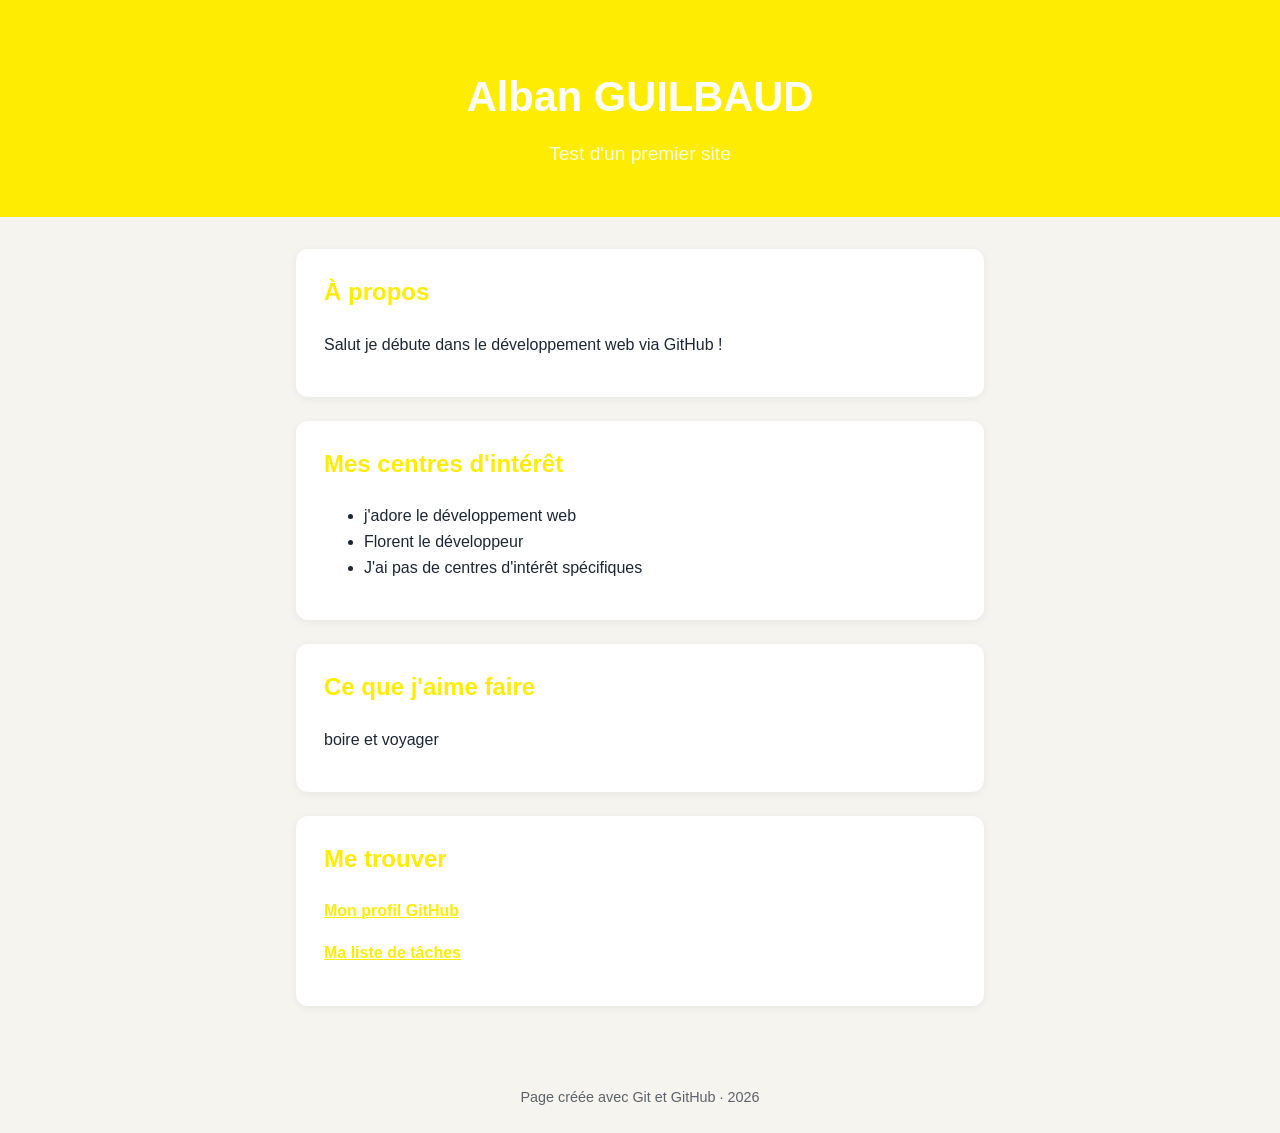
<file: index.html>
<!DOCTYPE html>
<html lang="fr">
<head>
  <meta charset="UTF-8">
  <meta name="viewport" content="width=device-width, initial-scale=1.0">
  <title>Prénom Nom</title>
  <link rel="stylesheet" href="style.css">
</head>
<body>
  <header class="entete">
    <h1>Alban GUILBAUD</h1>
    <p class="accroche">Test d'un premier site</p>
  </header>

  <main>
    <section>
      <h2>À propos</h2>
      <p>Salut je débute dans le développement web via GitHub ! </p>
    </section>
    
    <section>
      <h2>Mes centres d'intérêt</h2>
      <ul>
        <li>j'adore le développement web</li>
        <li>Florent le développeur</li>
        <li>J'ai pas de centres d'intérêt spécifiques</li>
      </ul>
    </section>

    <section>
      <h2>Ce que j'aime faire</h2>
      <p>boire et voyager </p>
    </section>
    <section>
      <h2>Me trouver</h2>
      <p><a href="https://github.com/Albanfire">Mon profil GitHub</a></p>
      <p><a href="https://albanfire.github.io/app/">Ma liste de tâches</a></p>
    </section>

  </main>

  <footer>Page créée avec Git et GitHub · 2026</footer>

  
</body>
</html>
</file>
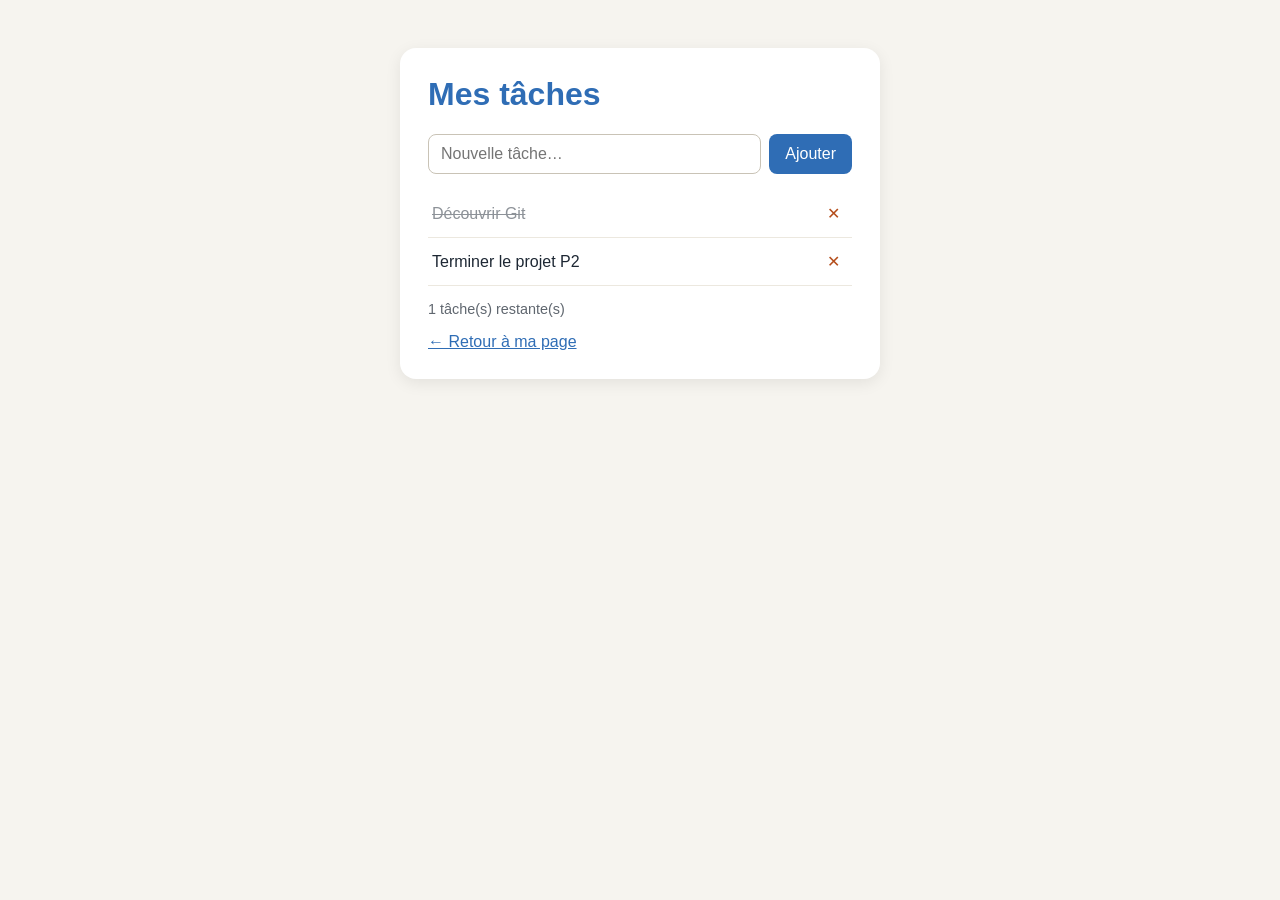
<file: app/index.html>
<!DOCTYPE html>
<html lang="fr">
<head>
  <meta charset="UTF-8">
  <meta name="viewport" content="width=device-width, initial-scale=1.0">
  <title>Ma liste de tâches</title>
  <link rel="stylesheet" href="style.css">
</head>
<body>
  <main class="carte">
    <h1 id="titre">Mes tâches</h1>

    <form id="formulaire">
      <input id="champ" type="text" placeholder="Nouvelle tâche…" autocomplete="off">
      <button type="submit">Ajouter</button>
    </form>

    <ul id="liste"></ul>

    <p id="compteur"></p>

    <p class="retour"><a href="../">← Retour à ma page</a></p>
  </main>

  <script src="app.js"></script>
</body>
</html>
</file>
<file: style.css>
/* ==========================================================
   Style de la page perso
   ÉTAPE 7 : change les couleurs ci-dessous pour personnaliser
   ta page (un code couleur = # suivi de 6 caractères).
   ========================================================== */

:root {
  --couleur-principale: #feed03;   /* titres, liens, bandeau */
  --couleur-fond: #f6f4ef;         /* fond de la page */
  --couleur-carte: #ffffff;        /* fond des sections */
  --couleur-texte: #1d2733;        /* texte courant */
  --police: "Segoe UI", Arial, sans-serif;
}

* {
  box-sizing: border-box;
}

body {
  margin: 0;
  font-family: var(--police);
  background: var(--couleur-fond);
  color: var(--couleur-texte);
  line-height: 1.6;
}

/* ---------- Bandeau du haut ---------- */
.entete {
  background: var(--couleur-principale);
  color: #ffffff;
  text-align: center;
  padding: 64px 24px 48px;
}

.entete h1 {
  margin: 0;
  font-size: 2.6rem;
}

.accroche {
  margin: 8px 0 0;
  font-size: 1.2rem;
  opacity: 0.9;
}

/* ---------- Contenu ---------- */
main {
  max-width: 720px;
  margin: 0 auto;
  padding: 32px 16px;
}

section {
  background: var(--couleur-carte);
  border-radius: 12px;
  padding: 24px 28px;
  margin-bottom: 24px;
  box-shadow: 0 2px 8px rgba(0, 0, 0, 0.06);
}

h2 {
  margin-top: 0;
  color: var(--couleur-principale);
}

a {
  color: var(--couleur-principale);
  font-weight: 600;
}

/* ---------- Pied de page ---------- */
footer {
  text-align: center;
  padding: 24px;
  font-size: 0.9rem;
  opacity: 0.7;
}
</file>
<file: app/style.css>
/* Style de l'appli « Ma liste de tâches » */

:root {
  --couleur-principale: #2f6db5;
  --couleur-fond: #f6f4ef;
  --couleur-texte: #1d2733;
}

* {
  box-sizing: border-box;
}

body {
  margin: 0;
  min-height: 100vh;
  display: flex;
  justify-content: center;
  align-items: flex-start;
  padding: 48px 16px;
  font-family: "Segoe UI", Arial, sans-serif;
  background: var(--couleur-fond);
  color: var(--couleur-texte);
}

.carte {
  width: 100%;
  max-width: 480px;
  background: #ffffff;
  border-radius: 16px;
  padding: 28px;
  box-shadow: 0 4px 16px rgba(0, 0, 0, 0.08);
}

h1 {
  margin-top: 0;
  color: var(--couleur-principale);
}

/* ---------- Formulaire d'ajout ---------- */
form {
  display: flex;
  gap: 8px;
  margin-bottom: 16px;
}

input {
  flex: 1;
  padding: 10px 12px;
  border: 1px solid #c9c3b6;
  border-radius: 8px;
  font-size: 1rem;
}

button {
  padding: 10px 16px;
  border: none;
  border-radius: 8px;
  background: var(--couleur-principale);
  color: #ffffff;
  font-size: 1rem;
  cursor: pointer;
}

/* ---------- Liste des tâches ---------- */
ul {
  list-style: none;
  padding: 0;
  margin: 0;
}

li {
  display: flex;
  justify-content: space-between;
  align-items: center;
  padding: 10px 4px;
  border-bottom: 1px solid #ece8df;
}

li span {
  cursor: pointer;
}

/* Une tâche terminée est barrée (utilisé par l'issue « Cocher une tâche ») */
li.faite span {
  text-decoration: line-through;
  opacity: 0.5;
}

/* Le bouton de suppression (utilisé par l'issue « Supprimer une tâche ») */
button.supprimer {
  background: transparent;
  color: #b54e1c;
  padding: 4px 8px;
}

#compteur {
  font-size: 0.9rem;
  opacity: 0.7;
}

.retour {
  margin-bottom: 0;
}

a {
  color: var(--couleur-principale);
}
</file>
